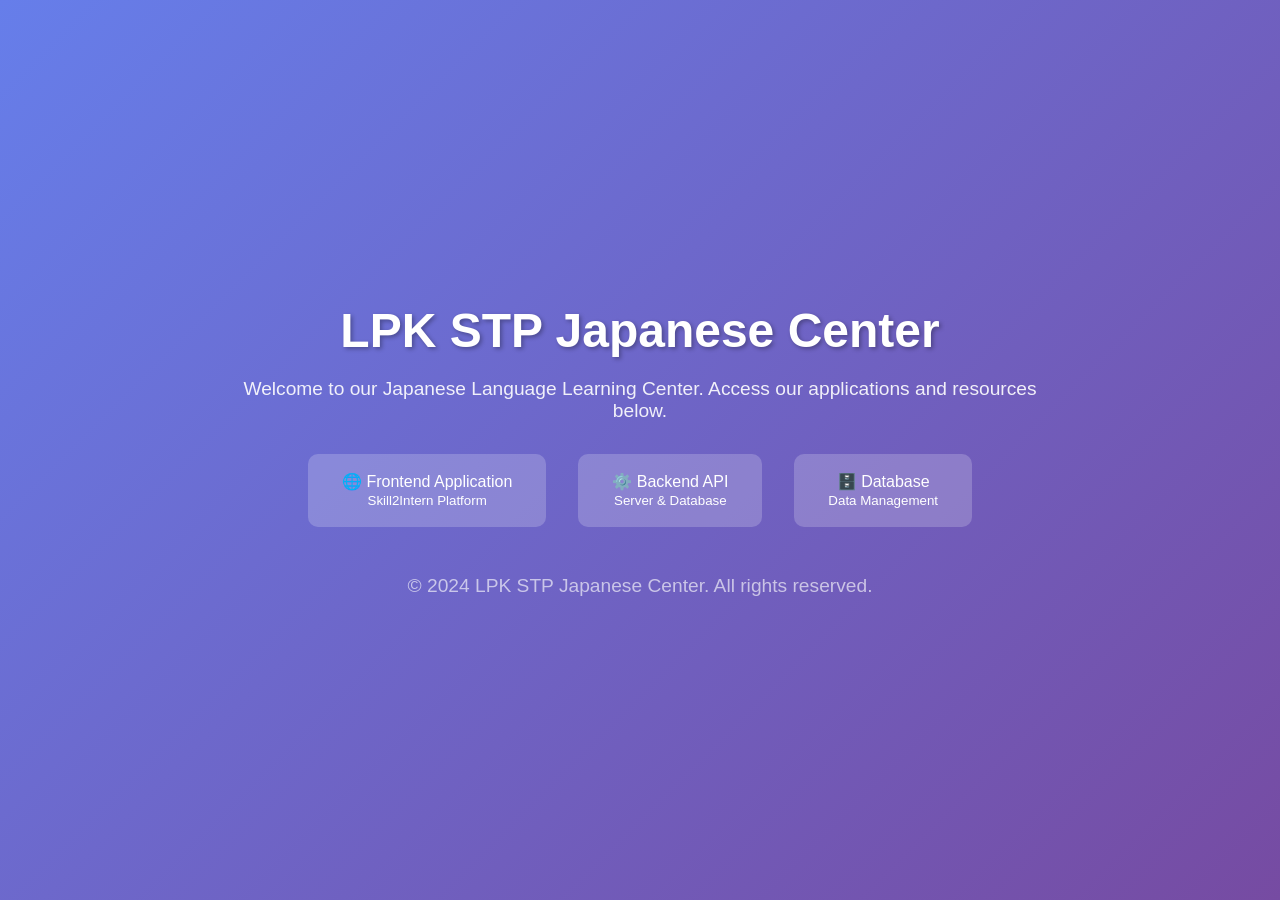
<file: skill2intern __/skill2intern_/skill2intern(internship)/index.html>
<!DOCTYPE html>
<html lang="en">
<head>
    <meta charset="UTF-8">
    <meta name="viewport" content="width=device-width, initial-scale=1.0">
    <title>LPK STP Japanese Center</title>
    <style>
        body {
            font-family: 'Segoe UI', Tahoma, Geneva, Verdana, sans-serif;
            margin: 0;
            padding: 0;
            background: linear-gradient(135deg, #667eea 0%, #764ba2 100%);
            color: white;
            min-height: 100vh;
            display: flex;
            flex-direction: column;
            align-items: center;
            justify-content: center;
        }
        .container {
            text-align: center;
            max-width: 800px;
            padding: 2rem;
        }
        h1 {
            font-size: 3rem;
            margin-bottom: 1rem;
            text-shadow: 2px 2px 4px rgba(0,0,0,0.3);
        }
        p {
            font-size: 1.2rem;
            margin-bottom: 2rem;
            opacity: 0.9;
        }
        .nav-links {
            display: flex;
            gap: 2rem;
            justify-content: center;
            flex-wrap: wrap;
        }
        .nav-link {
            display: inline-block;
            padding: 1rem 2rem;
            background: rgba(255,255,255,0.2);
            color: white;
            text-decoration: none;
            border-radius: 10px;
            transition: all 0.3s ease;
            border: 2px solid transparent;
        }
        .nav-link:hover {
            background: rgba(255,255,255,0.3);
            border-color: rgba(255,255,255,0.5);
            transform: translateY(-2px);
        }
        .footer {
            margin-top: 3rem;
            opacity: 0.7;
            font-size: 0.9rem;
        }
    </style>
</head>
<body>
    <div class="container">
        <h1>LPK STP Japanese Center</h1>
        <p>Welcome to our Japanese Language Learning Center. Access our applications and resources below.</p>

        <div class="nav-links">
            <a href="frontend/" class="nav-link">
                🌐 Frontend Application<br>
                <small>Skill2Intern Platform</small>
            </a>
            <a href="backend/" class="nav-link">
                ⚙️ Backend API<br>
                <small>Server & Database</small>
            </a>
            <a href="database/" class="nav-link">
                🗄️ Database<br>
                <small>Data Management</small>
            </a>
        </div>

        <div class="footer">
            <p>&copy; 2024 LPK STP Japanese Center. All rights reserved.</p>
        </div>
    </div>
</body>
</html>
</file>
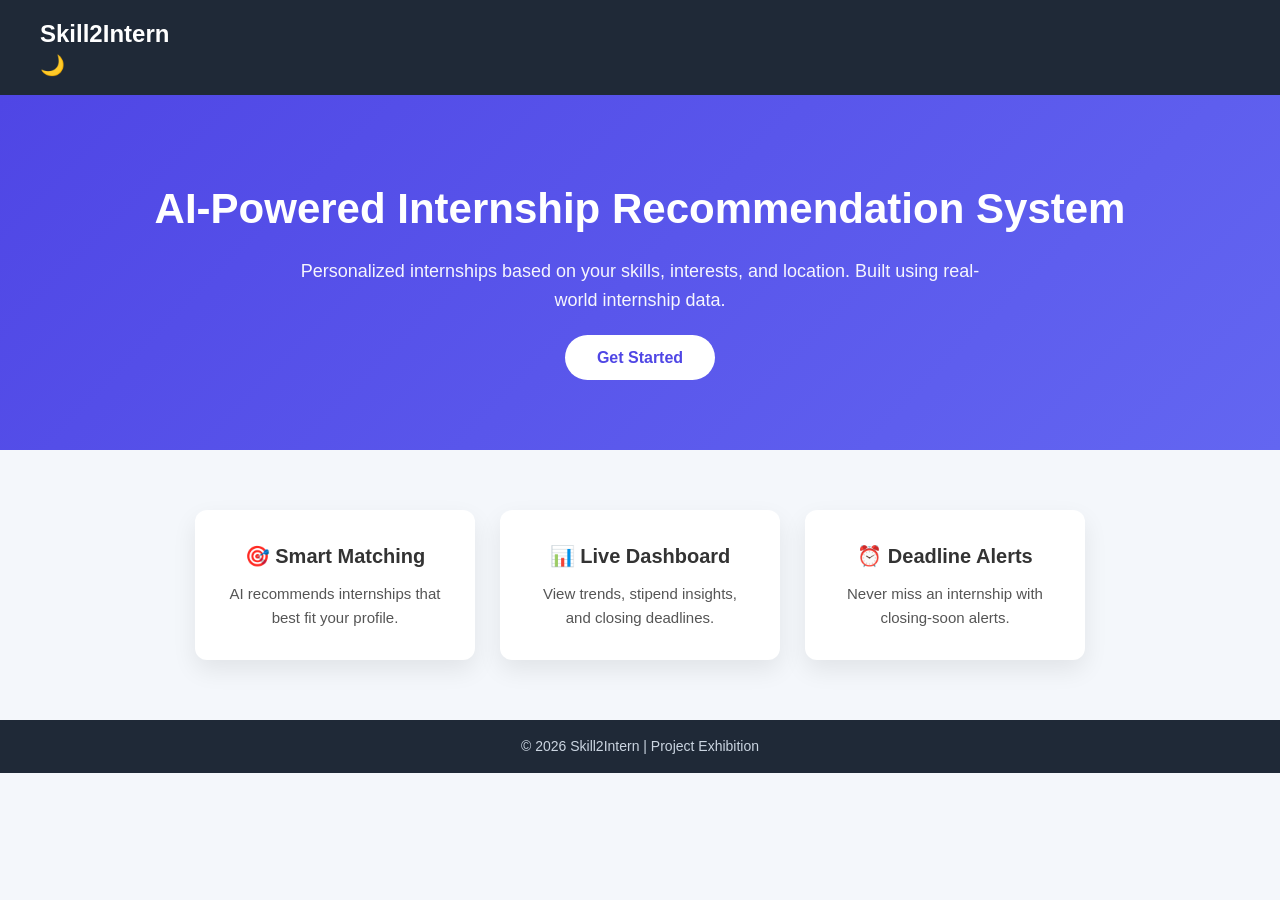
<file: skill2intern __/skill2intern_/skill2intern(internship)/frontend/index.html>
<!DOCTYPE html>
<html lang="en">
<head>
  <meta charset="UTF-8">
  <title>Skill2Intern | AI Internship Recommendation</title>
  <meta name="viewport" content="width=device-width, initial-scale=1.0">

  <!-- Main CSS -->
  <link rel="stylesheet" href="css/style.css">
  
</head>
<body>

  <!-- NAVBAR -->
  <header class="navbar">
    <h2 class="logo">Skill2Intern</h2>
      <button id="themeToggle" class="theme-btn">🌙</button>

  </header>

  <!-- HERO SECTION -->
  <section class="hero">
    <h1>AI-Powered Internship Recommendation System</h1>
    <p>
      Personalized internships based on your skills, interests, and location.
      Built using real-world internship data.
    </p>

    <a href="login.html" class="btn-primary">Get Started</a>
  </section>

  <!-- FEATURES -->
  <section class="features">
    <div class="feature-card">
      <h3>🎯 Smart Matching</h3>
      <p>AI recommends internships that best fit your profile.</p>
    </div>

    <div class="feature-card">
      <h3>📊 Live Dashboard</h3>
      <p>View trends, stipend insights, and closing deadlines.</p>
    </div>

    <div class="feature-card">
      <h3>⏰ Deadline Alerts</h3>
      <p>Never miss an internship with closing-soon alerts.</p>
    </div>
  </section>

  <!-- FOOTER -->
  <footer class="footer">
    <p>© 2026 Skill2Intern | Project Exhibition</p>
  </footer>
<script src="theme.js"></script>

</body>
</html>
</file>
<file: skill2intern __/skill2intern_/skill2intern(internship)/frontend/css/style.css>
/* RESET */
* {
  margin: 0;
  padding: 0;
  box-sizing: border-box;
  font-family: "Segoe UI", Arial, sans-serif;
}

/* BODY */
body {
  background-color: #f4f7fb;
  color: #333;
  line-height: 1.6;
}

/* NAVBAR */
.navbar {
  background: #1f2937;
  padding: 15px 40px;
}

.logo {
  color: #ffffff;
  font-size: 24px;
  font-weight: bold;
}

/* HERO SECTION */
.hero {
  text-align: center;
  padding: 80px 20px;
  background: linear-gradient(135deg, #4f46e5, #6366f1);
  color: white;
}

.hero h1 {
  font-size: 42px;
  margin-bottom: 15px;
}

.hero p {
  font-size: 18px;
  max-width: 700px;
  margin: 0 auto 30px;
  opacity: 0.95;
}

/* BUTTON */
.btn-primary {
  background: #ffffff;
  color: #4f46e5;
  padding: 14px 32px;
  text-decoration: none;
  font-size: 16px;
  border-radius: 30px;
  font-weight: 600;
  transition: all 0.3s ease;
}

.btn-primary:hover {
  background: #e0e7ff;
  transform: translateY(-2px);
}

/* FEATURES SECTION */
.features {
  display: flex;
  justify-content: center;
  gap: 25px;
  padding: 60px 20px;
  flex-wrap: wrap;
}

.feature-card {
  background: white;
  padding: 30px;
  width: 280px;
  border-radius: 12px;
  box-shadow: 0 10px 25px rgba(0,0,0,0.08);
  text-align: center;
  transition: transform 0.3s ease;
}

.feature-card:hover {
  transform: translateY(-8px);
}

.feature-card h3 {
  margin-bottom: 10px;
  font-size: 20px;
}

.feature-card p {
  font-size: 15px;
  color: #555;
}

/* FOOTER */
.footer {
  background: #1f2937;
  color: #cbd5e1;
  text-align: center;
  padding: 15px;
  font-size: 14px;
}


/* LOGIN PAGE */
.login-section {
  min-height: 100vh;
  display: flex;
  justify-content: center;
  align-items: center;
  background: linear-gradient(135deg, #f5f7fa 0%, #e9ecef 100%);
  padding: 20px;
}

.login-container {
  display: grid;
  grid-template-columns: 1fr 1fr;
  gap: 0;
  background: white;
  border-radius: 16px;
  overflow: hidden;
  box-shadow: 0 20px 60px rgba(0,0,0,0.15);
  max-width: 1200px;
  width: 100%;
  min-height: 600px;
}

.left-section {
  background: linear-gradient(135deg, #4f46e5 0%, #6366f1 100%);
  color: white;
  padding: 50px 40px;
  display: flex;
  flex-direction: column;
  justify-content: center;
}

.left-section h2 {
  font-size: 28px;
  margin-bottom: 20px;
  font-weight: 700;
}

.left-section ul {
  list-style: none;
  font-size: 15px;
  line-height: 2;
  opacity: 0.95;
}

.left-section ul li:before {
  content: "✓ ";
  margin-right: 10px;
  font-weight: bold;
}

.right-section {
  padding: 50px 40px;
  display: flex;
  flex-direction: column;
  justify-content: center;
  overflow-y: auto;
  max-height: 100vh;
}

.right-section h1 {
  font-size: 32px;
  margin-bottom: 8px;
  color: #1f2937;
  font-weight: 800;
}

.right-section .subtitle {
  color: #6b7280;
  margin-bottom: 8px;
  font-size: 15px;
  font-weight: 500;
}

.form-progress {
  display: flex;
  gap: 8px;
  margin-bottom: 30px;
  justify-content: space-between;
}

.progress-step {
  flex: 1;
  height: 4px;
  background: #e5e7eb;
  border-radius: 2px;
  transition: all 0.3s ease;
}

.progress-step.active {
  background: linear-gradient(135deg, #4f46e5 0%, #6366f1 100%);
}

#profileForm {
  display: flex;
  flex-direction: column;
  gap: 24px;
}

.form-group {
  display: flex;
  flex-direction: column;
  gap: 8px;
}

.form-group label {
  font-size: 15px;
  font-weight: 700;
  color: #1f2937;
  text-transform: uppercase;
  letter-spacing: 0.5px;
}

.form-group input[type="text"],
.form-group input[type="email"],
.form-group input[type="password"] {
  padding: 14px 16px;
  border: 2px solid #e5e7eb;
  border-radius: 10px;
  font-size: 15px;
  transition: all 0.3s ease;
  background: #fafbfc;
  font-family: inherit;
}

.form-group input[type="text"]:focus,
.form-group input[type="email"]:focus,
.form-group input[type="password"]:focus {
  outline: none;
  border-color: #4f46e5;
  background: white;
  box-shadow: 0 0 0 4px rgba(79, 70, 229, 0.15);
}

.form-group input[type="text"]::placeholder,
.form-group input[type="email"]::placeholder,
.form-group input[type="password"]::placeholder {
  color: #9ca3af;
  font-weight: 500;
}

.skills-container {
  display: grid;
  grid-template-columns: 1fr 1fr;
  gap: 12px;
  margin-top: 12px;
}

.skill-checkbox {
  display: flex;
  align-items: center;
  gap: 10px;
  padding: 14px 12px;
  border: 2px solid #e5e7eb;
  border-radius: 10px;
  cursor: pointer;
  transition: all 0.3s ease;
  background: #fafbfc;
  position: relative;
}

.skill-checkbox:hover {
  border-color: #a5b4fc;
  background-color: #f0f4ff;
  transform: translateY(-2px);
}

.skill-checkbox input[type="checkbox"] {
  cursor: pointer;
  width: 20px;
  height: 20px;
  accent-color: #4f46e5;
  flex-shrink: 0;
}

.skill-checkbox label {
  margin: 0;
  cursor: pointer;
  font-size: 14px;
  font-weight: 600;
  flex: 1;
  color: #374151;
}

.skill-checkbox input[type="checkbox"]:checked + label {
  color: #4f46e5;
}

.skill-checkbox input[type="checkbox"]:checked {
  background-color: #4f46e5;
}

.skill-checkbox.selected {
  border-color: #4f46e5;
  background: linear-gradient(135deg, #f0f4ff 0%, #e8ecff 100%);
  box-shadow: 0 0 0 3px rgba(79, 70, 229, 0.1);
}

.error-message {
  color: #dc2626;
  font-size: 13px;
  padding: 12px 14px;
  background: #fee2e2;
  border-left: 4px solid #dc2626;
  border-radius: 6px;
  margin-top: 0;
  display: none;
  font-weight: 600;
}

.error-message.show {
  display: block;
}

.submit-btn {
  padding: 16px 24px;
  background: linear-gradient(135deg, #4f46e5 0%, #6366f1 100%);
  color: white;
  border: none;
  border-radius: 10px;
  font-size: 16px;
  font-weight: 700;
  cursor: pointer;
  transition: all 0.3s ease;
  margin-top: 10px;
  text-transform: uppercase;
  letter-spacing: 0.5px;
  box-shadow: 0 4px 15px rgba(79, 70, 229, 0.2);
}

.submit-btn:hover {
  transform: translateY(-3px);
  box-shadow: 0 12px 25px rgba(79, 70, 229, 0.35);
}

.submit-btn:active {
  transform: translateY(-1px);
}

.submit-btn:disabled {
  opacity: 0.6;
  cursor: not-allowed;
  transform: none;
}

/* RESPONSIVE */
@media (max-width: 1024px) {
  .login-container {
    grid-template-columns: 1fr 1fr;
    min-height: auto;
  }

  .left-section {
    padding: 40px 30px;
  }

  .right-section {
    padding: 40px 30px;
  }

  .skills-container {
    grid-template-columns: 1fr 1fr;
  }
}

@media (max-width: 768px) {
  .login-container {
    grid-template-columns: 1fr;
  }

  .left-section {
    padding: 30px 20px;
  }

  .right-section {
    padding: 30px 20px;
  }

  .skills-container {
    grid-template-columns: 1fr;
  }
}

/* DASHBOARD */
.dashboard {
  padding: 40px 60px;
}

/* WELCOME */
.welcome {
  margin-bottom: 30px;
}

.welcome h2 {
  font-size: 28px;
  margin-bottom: 5px;
}

.welcome p {
  color: #666;
}

/* STATS */
.stats {
  display: grid;
  grid-template-columns: repeat(auto-fit, minmax(200px, 1fr));
  gap: 20px;
  margin-bottom: 40px;
}

.stat-card {
  background: white;
  padding: 25px;
  border-radius: 14px;
  box-shadow: 0 8px 20px rgba(0,0,0,0.08);
  text-align: center;
  transition: transform 0.3s ease;
}

.stat-card:hover {
  transform: translateY(-6px);
}

.stat-card h3 {
  font-size: 26px;
  color: #4f46e5;
  margin-bottom: 8px;
}

.stat-card p {
  color: #555;
  font-size: 14px;
}

/* BEST MATCH */
.best-match {
  margin-bottom: 40px;
}

.best-match h3 {
  margin-bottom: 15px;
}

.best-card {
  background: linear-gradient(135deg, #6366f1, #4f46e5);
  color: white;
  padding: 25px;
  border-radius: 14px;
  box-shadow: 0 10px 25px rgba(0,0,0,0.15);
}

.best-card h4 {
  font-size: 20px;
  margin-bottom: 5px;
}

.best-card p {
  font-size: 14px;
  opacity: 0.95;
}

/* INTERNSHIP LIST */
.internships h3 {
  margin-bottom: 15px;
}

.internship-list {
  display: grid;
  grid-template-columns: repeat(auto-fit, minmax(260px, 1fr));
  gap: 20px;
}

.intern-card {
  background: white;
  padding: 20px;
  border-radius: 12px;
  box-shadow: 0 8px 18px rgba(0,0,0,0.08);
  transition: transform 0.3s ease;
}

.intern-card:hover {
  transform: translateY(-5px);
}

.intern-card h4 {
  font-size: 16px;
  margin-bottom: 5px;
}

.intern-card p {
  font-size: 14px;
  color: #555;
}

.intern-card span {
  display: inline-block;
  margin-top: 8px;
  font-size: 13px;
  font-weight: 600;
  color: #4f46e5;
}


/* FILTERS */
.filters {
  display: flex;
  gap: 15px;
  flex-wrap: wrap;
  margin-bottom: 30px;
}

.filters select {
  padding: 10px 14px;
  border-radius: 8px;
  border: 1px solid #ccc;
  font-size: 14px;
}

.filters button {
  padding: 10px 20px;
  border-radius: 8px;
  font-size: 14px;
}

/* CHARTS SECTION */
.charts-section {
  display: grid;
  grid-template-columns: repeat(auto-fit, minmax(350px, 1fr));
  gap: 25px;
  margin: 40px 0;
  margin-bottom: 50px;
}

.chart-container {
  background: white;
  padding: 25px;
  border-radius: 14px;
  box-shadow: 0 8px 20px rgba(0,0,0,0.08);
}

.chart-container h4 {
  margin-bottom: 15px;
  color: #333;
  font-size: 16px;
}

.chart-container canvas {
  max-height: 300px;
}

/* RESPONSIVE */
@media (max-width: 768px) {
  .dashboard {
    padding: 25px;
  }

  .stats {
    grid-template-columns: 1fr 1fr;
  }

  .internship-list {
    grid-template-columns: 1fr;
  }

  .charts-section {
    grid-template-columns: 1fr;
  }

  .filters {
    flex-direction: column;
  }

  .filters select,
  .filters button {
    width: 100%;
  }
}


#uploadArea,
#progressContainer,
#uploadError,
#uploadSuccess,
#extractedSkills {
  display: none !important;
  visibility: hidden !important;
  height: 0 !important;
  overflow: hidden !important;
}

.resume-upload-section {
  display: none !important;
}
.profile-card{
  display:block !important;
}

.upload-tabs {
   justify-content: flex-start;
}

/* ===== GLOBAL DARK THEME ===== */

body.dark {
  background-color: #0f172a;
  color: #e5e7eb;
}

/* cards / containers */
body.dark .feature-card,
body.dark .login-container,
body.dark .right-section,
body.dark .stat-card,
body.dark .intern-card,
body.dark .chart-container {
  background: #1e293b;
  color: #e5e7eb;
}

/* text colors */
body.dark p,
body.dark label,
body.dark .welcome p,
body.dark .intern-card p {
  color: #cbd5f5;
}

/* inputs */
body.dark input,
body.dark select {
  background: #0f172a;
  color: white;
  border-color: #334155;
}

/* navbar + footer */
body.dark .navbar,
body.dark .footer {
  background: #020617;
}

/* hero gradient adjust */
body.dark .hero {
  background: linear-gradient(135deg, #1e293b, #0f172a);
}

/* toggle button style */
#themeToggle {
  border: none;
  background: transparent;
  color: white;
  font-size: 20px;
  cursor: pointer;
}

/* LOGIN PAGE DARK FIX */
body.dark {
  background: #0f172a !important;
  color: #e5e7eb !important;
}

body.dark .login-container,
body.dark .container,
body.dark .right-section {
  background: #1e293b !important;
  color: #e5e7eb !important;
}

body.dark input,
body.dark select {
  background: #0f172a !important;
  color: white !important;
  border-color: #334155 !important;
}

body.dark h1,
body.dark h2,
body.dark p,
body.dark label {
  color: #e5e7eb !important;
}
</file>
